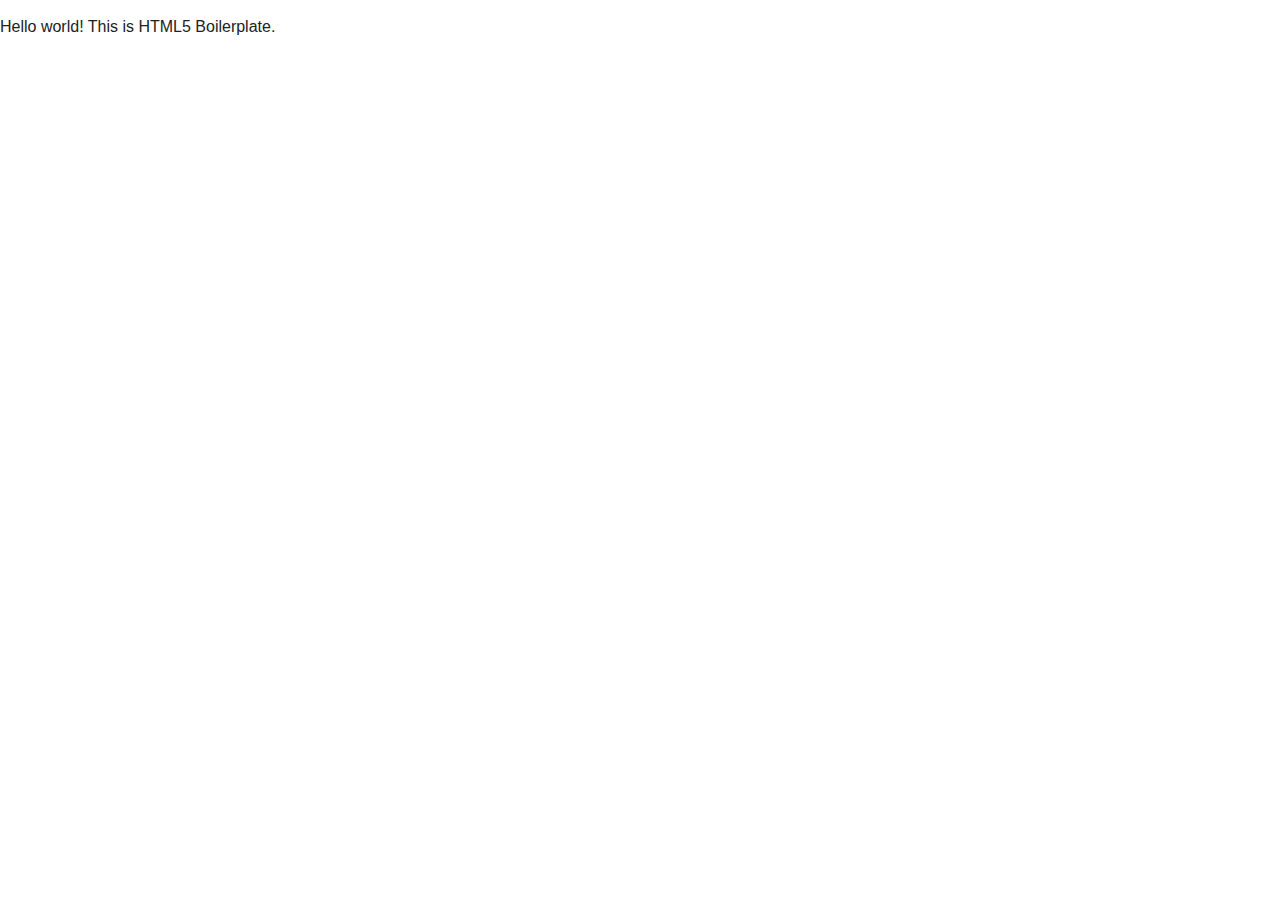
<file: html5-boilerplate/index.html>
<!DOCTYPE html>
<!--[if lt IE 7]>      <html class="no-js lt-ie9 lt-ie8 lt-ie7"> <![endif]-->
<!--[if IE 7]>         <html class="no-js lt-ie9 lt-ie8"> <![endif]-->
<!--[if IE 8]>         <html class="no-js lt-ie9"> <![endif]-->
<!--[if gt IE 8]><!--> <html class="no-js"> <!--<![endif]-->
    <head>
        <meta charset="utf-8">
        <meta http-equiv="X-UA-Compatible" content="IE=edge">
        <title></title>
        <meta name="description" content="">
        <meta name="viewport" content="width=device-width, initial-scale=1">

        <!-- Place favicon.ico and apple-touch-icon.png in the root directory -->

        <link rel="stylesheet" href="css/normalize.css">
        <link rel="stylesheet" href="css/main.css">
        <script src="js/vendor/modernizr-2.6.2.min.js"></script>
    </head>
    <body>
        <!--[if lt IE 7]>
            <p class="browsehappy">You are using an <strong>outdated</strong> browser. Please <a href="http://browsehappy.com/">upgrade your browser</a> to improve your experience.</p>
        <![endif]-->

        <!-- Add your site or application content here -->
        <p>Hello world! This is HTML5 Boilerplate.</p>

        <script src="//ajax.googleapis.com/ajax/libs/jquery/1.10.2/jquery.min.js"></script>
        <script>window.jQuery || document.write('<script src="js/vendor/jquery-1.10.2.min.js"><\/script>')</script>
        <script src="js/plugins.js"></script>
        <script src="js/main.js"></script>

        <!-- Google Analytics: change UA-XXXXX-X to be your site's ID. -->
        <script>
            (function(b,o,i,l,e,r){b.GoogleAnalyticsObject=l;b[l]||(b[l]=
            function(){(b[l].q=b[l].q||[]).push(arguments)});b[l].l=+new Date;
            e=o.createElement(i);r=o.getElementsByTagName(i)[0];
            e.src='//www.google-analytics.com/analytics.js';
            r.parentNode.insertBefore(e,r)}(window,document,'script','ga'));
            ga('create','UA-XXXXX-X');ga('send','pageview');
        </script>
    </body>
</html>
</file>
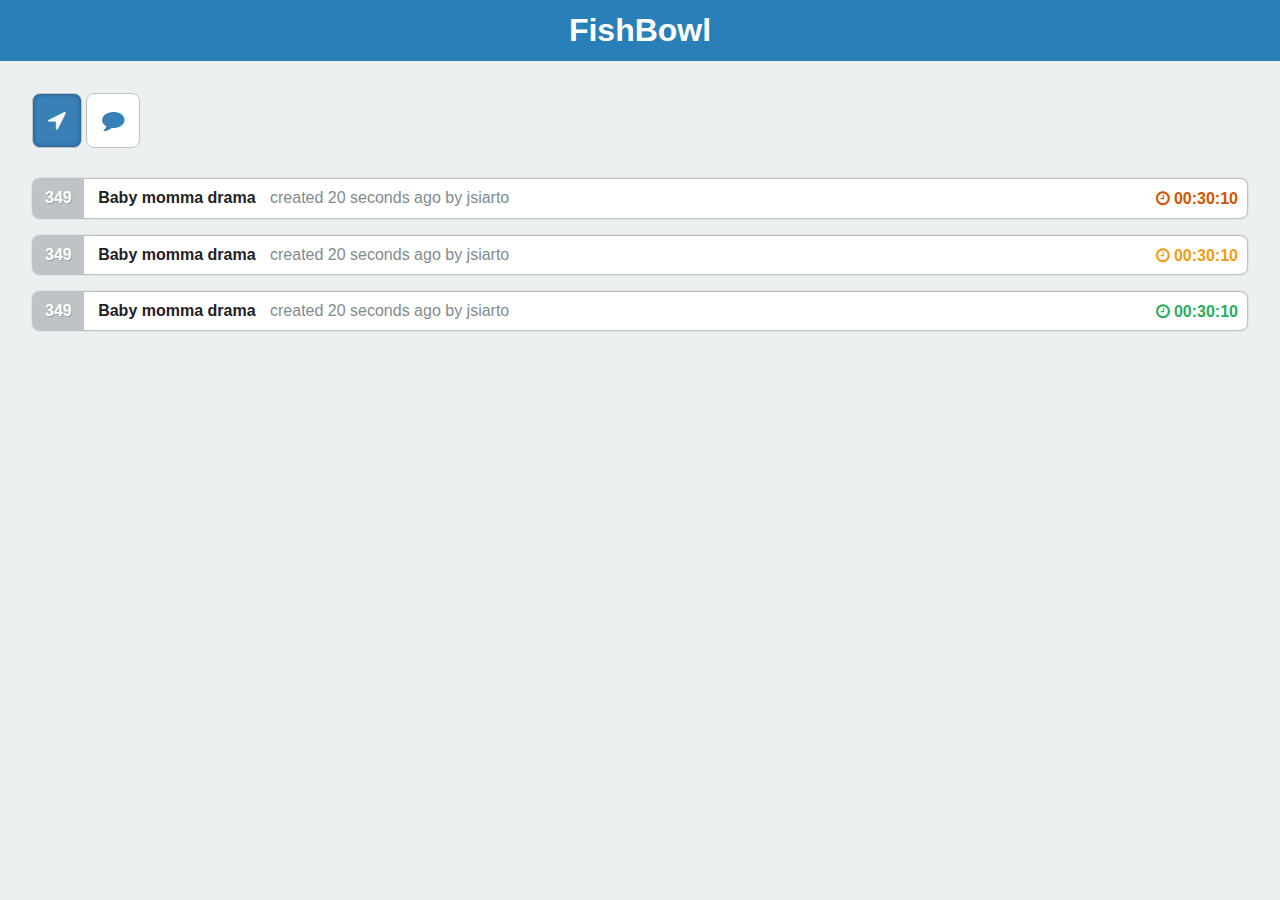
<file: week2/fishbowl/index.html>
<!DOCTYPE html>
<!--[if lt IE 7]>      <html class="no-js lt-ie9 lt-ie8 lt-ie7"> <![endif]-->
<!--[if IE 7]>         <html class="no-js lt-ie9 lt-ie8"> <![endif]-->
<!--[if IE 8]>         <html class="no-js lt-ie9"> <![endif]-->
<!--[if gt IE 8]><!--> <html class="no-js"> <!--<![endif]-->
    <head>
        <meta charset="utf-8">
        <meta http-equiv="X-UA-Compatible" content="IE=edge">
        <title></title>
        <meta name="description" content="">
        <meta name="viewport" content="width=device-width, initial-scale=1">

        <!-- Place favicon.ico and apple-touch-icon.png in the root directory -->

        <link rel="stylesheet" href="css/normalize.css">
        <link rel="stylesheet" href="css/main.css">
        <link href="https://maxcdn.bootstrapcdn.com/font-awesome/4.2.0/css/font-awesome.min.css" rel="stylesheet">
        <script src="js/vendor/modernizr-2.6.2.min.js"></script>
    </head>
    <body>
        <!-- Add your site or application content here -->
        <header>
          <h1>FishBowl</h1>
        </header>

        <section id="mainFeed"?
          <div id="feedControls">
            <a title="Toggle the proximity feed" class="toggleButton selected" id="prox" href="#"><i class="fa fa-location-arrow"></i></a>
            <a title="Toggle the public feed" class="toggleButton" id="pub" href="#"><i class="fa fa-comment"></i></a>
          </div>
          <form>
          </form>
          <div id="feed">
            <ul>
              <li>
				<p class="userCount">349</p>
				<h2>Baby momma drama</h2>
				<p class="chatMeta">created 20 seconds ago by <span class="username">jsiarto</span></p>
				<p class="countdown alert"><i class="fa fa-clock-o"></i> 00:30:10</p>
			  </li>
			  <li>
				<p class="userCount">349</p>
				<h2>Baby momma drama</h2>
				<p class="chatMeta">created 20 seconds ago by <span class="username">jsiarto</span></p>
				<p class="countdown warning"><i class="fa fa-clock-o"></i> 00:30:10</p>
			  </li>
			  <li>
				<p class="userCount">349</p>
				<h2>Baby momma drama</h2>
				<p class="chatMeta">created 20 seconds ago by <span class="username">jsiarto</span></p>
				<p class="countdown ready"><i class="fa fa-clock-o"></i> 00:30:10</p>
			  </li>
            </ul>
          </div>
        </section>


        <script src="https://ajax.googleapis.com/ajax/libs/jquery/1.10.2/jquery.min.js"></script>
        <script>window.jQuery || document.write('<script src="js/vendor/jquery-1.10.2.min.js"><\/script>')</script>
        <script src="js/plugins.js"></script>
        <script src="js/main.js"></script>
    </body>
</html>
</file>
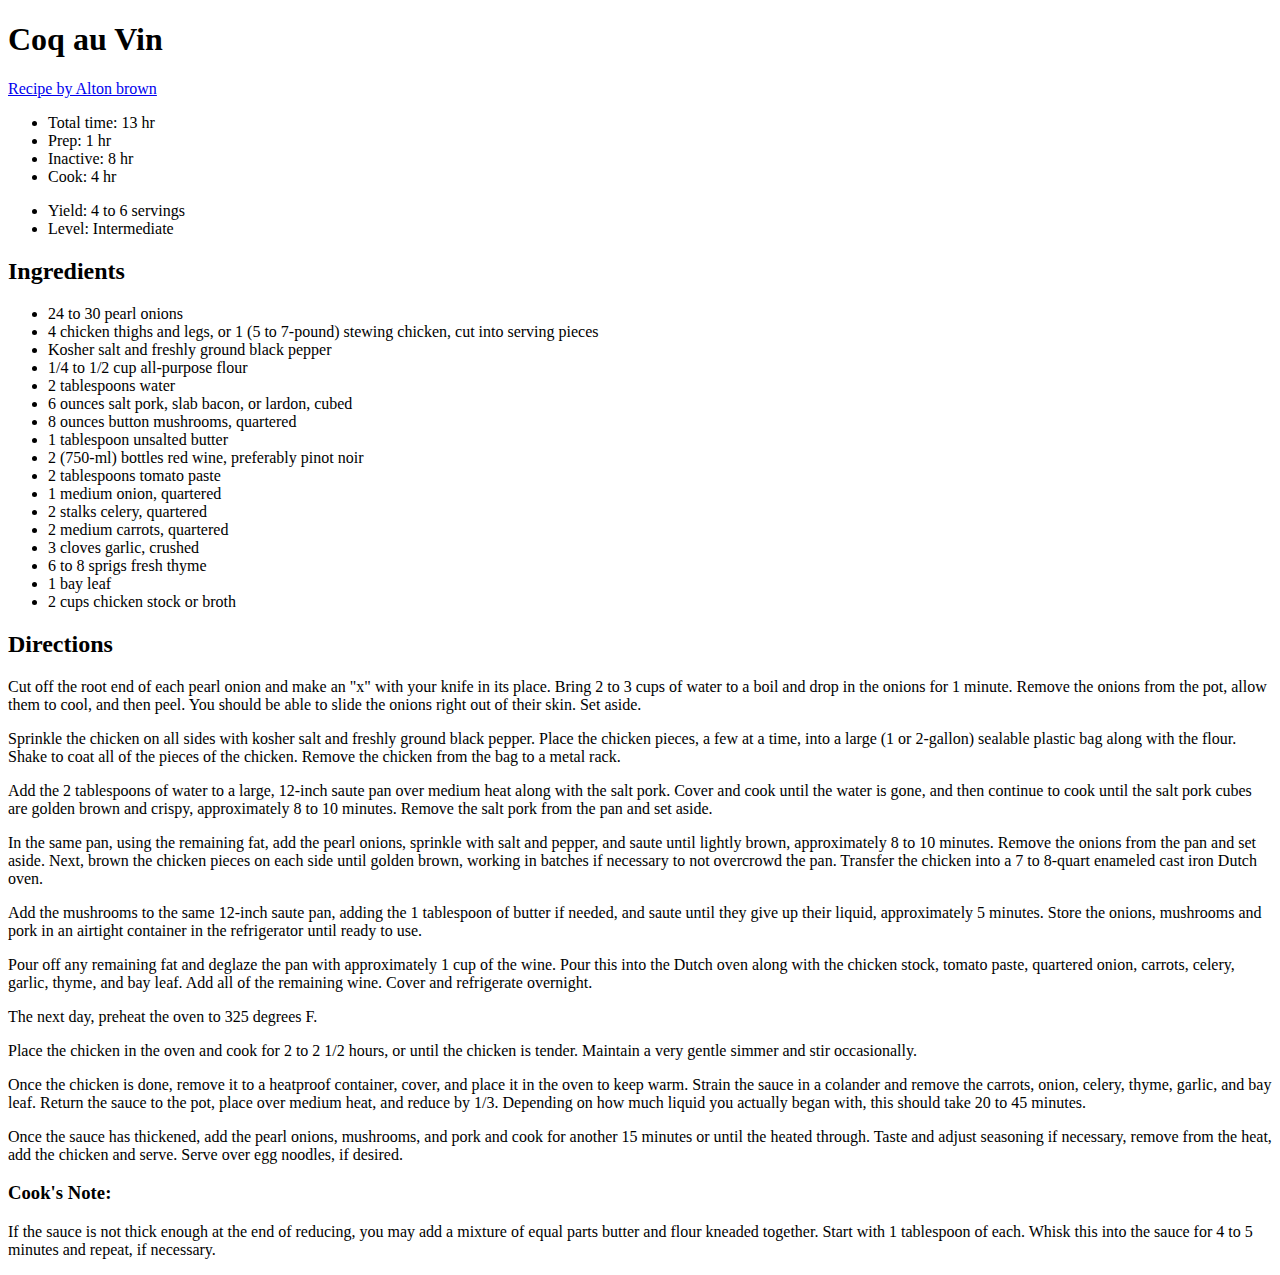
<file: week3/recipe/index.html>
<!DOCTYPE html>
    <head>
        <meta charset="utf-8">
        <title>Coq au Vin</title>
        <meta name="description" content="">
        <meta name="viewport" content="width=device-width, initial-scale=1">
    </head>
    <body>
        <section id="titleOverview">
			<h1>Coq au Vin</h1>
			<a href="http://www.foodnetwork.com/recipes/alton-brown/coq-au-vin-recipe.html">Recipe by Alton brown</a>
			<ul>
				<li>Total time: 13 hr</li>
				<li>Prep: 1 hr</li>
				<li>Inactive: 8 hr</li>
				<li>Cook: 4 hr</li>
			</ul>
			<ul>
				<li>Yield: 4 to 6 servings</li>
				<li>Level: Intermediate</li>
			</ul>
		</section>
		<section id="ingredients">
			<h2>Ingredients</h2>
				<ul>
					<li>24 to 30 pearl onions</li>
					<li>4 chicken thighs and legs, or 1 (5 to 7-pound) stewing chicken, cut into serving pieces</li>
					<li>Kosher salt and freshly ground black pepper</li>
					<li>1/4 to 1/2 cup all-purpose flour</li>
					<li>2 tablespoons water</li>
					<li>6 ounces salt pork, slab bacon, or lardon, cubed</li>
					<li>8 ounces button mushrooms, quartered</li>
					<li>1 tablespoon unsalted butter</li>
					<li>2 (750-ml) bottles red wine, preferably pinot noir</li>
					<li>2 tablespoons tomato paste</li>
					<li>1 medium onion, quartered</li>
					<li>2 stalks celery, quartered</li>
					<li>2 medium carrots, quartered</li>
					<li>3 cloves garlic, crushed</li>
					<li>6 to 8 sprigs fresh thyme</li>
					<li>1 bay leaf</li>
					<li>2 cups chicken stock or broth</li>
				</ul>
		</section>
		<section id="directions">
			<h2>Directions</h2>
			<p>Cut off the root end of each pearl onion and make an "x" with your knife in its place. Bring 2 to 3 cups of water to a boil and drop in the onions for 1 minute. Remove the onions from the pot, allow them to cool, and then peel. You should be able to slide the onions right out of their skin. Set aside.</p>
			<p>Sprinkle the chicken on all sides with kosher salt and freshly ground black pepper. Place the chicken pieces, a few at a time, into a large (1 or 2-gallon) sealable plastic bag along with the flour. Shake to coat all of the pieces of the chicken. Remove the chicken from the bag to a metal rack.</p>
			<p>Add the 2 tablespoons of water to a large, 12-inch saute pan over medium heat along with the salt pork. Cover and cook until the water is gone, and then continue to cook until the salt pork cubes are golden brown and crispy, approximately 8 to 10 minutes. Remove the salt pork from the pan and set aside.</p>
			<p>In the same pan, using the remaining fat, add the pearl onions, sprinkle with salt and pepper, and saute until lightly brown, approximately 8 to 10 minutes. Remove the onions from the pan and set aside. Next, brown the chicken pieces on each side until golden brown, working in batches if necessary to not overcrowd the pan. Transfer the chicken into a 7 to 8-quart enameled cast iron Dutch oven.</p>
			<p>Add the mushrooms to the same 12-inch saute pan, adding the 1 tablespoon of butter if needed, and saute until they give up their liquid, approximately 5 minutes. Store the onions, mushrooms and pork in an airtight container in the refrigerator until ready to use.</p>
			<p>Pour off any remaining fat and deglaze the pan with approximately 1 cup of the wine. Pour this into the Dutch oven along with the chicken stock, tomato paste, quartered onion, carrots, celery, garlic, thyme, and bay leaf. Add all of the remaining wine. Cover and refrigerate overnight.</p>
			<p>The next day, preheat the oven to 325 degrees F.</p>
			<p>Place the chicken in the oven and cook for 2 to 2 1/2 hours, or until the chicken is tender. Maintain a very gentle simmer and stir occasionally.</p>
			<p>Once the chicken is done, remove it to a heatproof container, cover, and place it in the oven to keep warm. Strain the sauce in a colander and remove the carrots, onion, celery, thyme, garlic, and bay leaf. Return the sauce to the pot, place over medium heat, and reduce by 1/3. Depending on how much liquid you actually began with, this should take 20 to 45 minutes.</p>
			<p>Once the sauce has thickened, add the pearl onions, mushrooms, and pork and cook for another 15 minutes or until the heated through. Taste and adjust seasoning if necessary, remove from the heat, add the chicken and serve. Serve over egg noodles, if desired.</p>
			<h3>Cook's Note:</h3>
			<p>If the sauce is not thick enough at the end of reducing, you may add a mixture of equal parts butter and flour kneaded together. Start with 1 tablespoon of each. Whisk this into the sauce for 4 to 5 minutes and repeat, if necessary.</p>
		</section>
    </body>
</html>
</file>
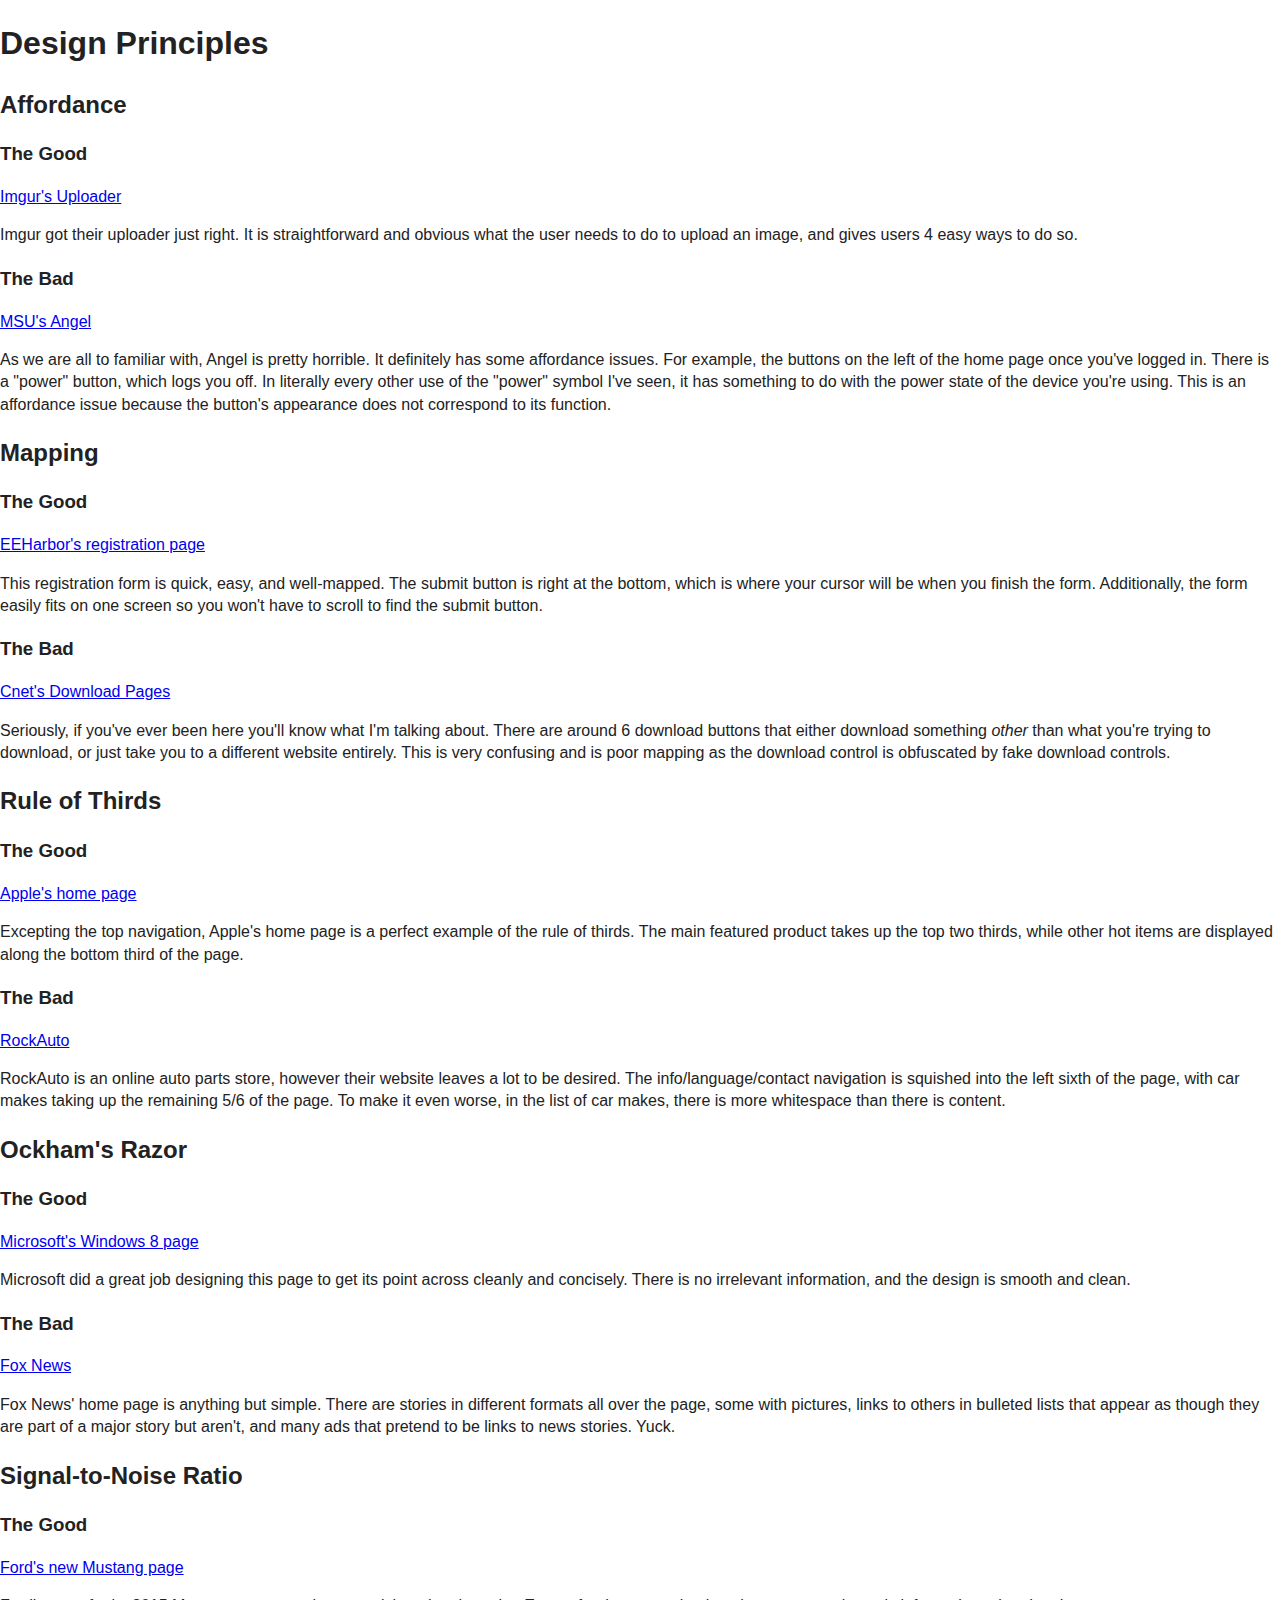
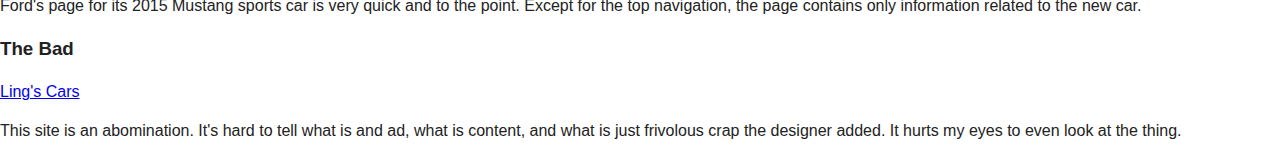
<file: week5/designElements/index.html>
<!DOCTYPE html>
<!--[if lt IE 7]>      <html class="no-js lt-ie9 lt-ie8 lt-ie7"> <![endif]-->
<!--[if IE 7]>         <html class="no-js lt-ie9 lt-ie8"> <![endif]-->
<!--[if IE 8]>         <html class="no-js lt-ie9"> <![endif]-->
<!--[if gt IE 8]><!--> <html class="no-js"> <!--<![endif]-->
    <head>
        <meta charset="utf-8">
        <meta http-equiv="X-UA-Compatible" content="IE=edge">
        <title>Week 5 Design Principles</title>
        <meta name="description" content="">
        <meta name="viewport" content="width=device-width, initial-scale=1">

        <!-- Place favicon.ico and apple-touch-icon.png in the root directory -->

        <link rel="stylesheet" href="css/normalize.css">
        <link rel="stylesheet" href="css/main.css">
        <script src="js/vendor/modernizr-2.6.2.min.js"></script>
    </head>
    <body>
    	<div class="header">
	   		<h1>Design Principles</h1>	
	   	</div>
		<div class="content">
			<div class="principle">
				<h2>Affordance</h2>
				<h3>The Good</h3
				<p><a href="http://www.imgur.com">Imgur's Uploader</a></p>
				<p>Imgur got their uploader just right. It is straightforward and obvious what the user needs to do to upload an image, and gives users 4 easy ways to do so.</p>
				<h3>The Bad</h3>
				<p><a href="http://angel.msu.edu">MSU's Angel</a></p>
				<p>As we are all to familiar with, Angel is pretty horrible. It definitely has some affordance issues. For example, the buttons on the left of the home page once you've logged in. There is a "power" button, which logs you off. In literally every other use of the "power" symbol I've seen, it has something to do with the power state of the device you're using. This is an affordance issue because the button's appearance does not correspond to its function.</p>
			</div>
			<div class="principle">
				<h2>Mapping</h2>
				<h3>The Good</h3>
				<p><a href="http://eeharbor.com/members/register">EEHarbor's registration page</a></p>
				<p>This registration form is quick, easy, and well-mapped. The submit button is right at the bottom, which is where your cursor will be when you finish the form. Additionally, the form easily fits on one screen so you won't have to scroll to find the submit button.</p>
				<h3>The Bad</h3>
				<p><a href="http://download.cnet.com/WinZip/3000-2250_4-10003164.html">Cnet's Download Pages</a></p>
				<p>Seriously, if you've ever been here you'll know what I'm talking about. There are around 6 download buttons that either download something <em>other</em> than what you're trying to download, or just take you to a different website entirely. This is very confusing and is poor mapping as the download control is obfuscated by fake download controls.</p>
			</div>
			<div class="principle">
				<h2>Rule of Thirds</h2>
				<h3>The Good</h3>
				<p><a href="http://www.apple.com/">Apple's home page</a></p>
				<p>Excepting the top navigation, Apple's home page is a perfect example of the rule of thirds. The main featured product takes up the top two thirds, while other hot items are displayed along the bottom third of the page.</p>
				<h3>The Bad</h3>
				<p><a href="http://www.rockauto.com/catalog/catalog.php">RockAuto</a></p>
				<p>RockAuto is an online auto parts store, however their website leaves a lot to be desired. The info/language/contact navigation is squished into the left sixth of the page, with car makes taking up the remaining 5/6 of the page. To make it even worse, in the list of car makes, there is more whitespace than there is content.</p>
			</div>
			<div class="principle">
				<h2>Ockham's Razor</h2>
				<h3>The Good</h3>
				<p><a href="http://windows.microsoft.com/en-us/windows-8/meet">Microsoft's Windows 8 page</a></p>
				<p>Microsoft did a great job designing this page to get its point across cleanly and concisely. There is no irrelevant information, and the design is smooth and clean.</p>
				<h3>The Bad</h3>
				<p><a href="http://www.foxnews.com">Fox News</a></p>
				<p>Fox News' home page is anything but simple. There are stories in different formats all over the page, some with pictures, links to others in bulleted lists that appear as though they are part of a major story but aren't, and many ads that pretend to be links to news stories. Yuck.</p>
			</div>
			<div class="principle">
				<h2>Signal-to-Noise Ratio</h2>
				<h3>The Good</h3>
				<p><a href="http://www.ford.com/cars/mustang/?gnav=header-cars">Ford's new Mustang page</a></p>
				<p>Ford's page for its 2015 Mustang sports car is very quick and to the point. Except for the top navigation, the page contains only information related to the new car.</p>
				<h3>The Bad</h3>
				<p><a href="http://www.lingscars.com/">Ling's Cars</a></p>
				<p>This site is an abomination. It's hard to tell what is and ad, what is content, and what is just frivolous crap the designer added. It hurts my eyes to even look at the thing. </p>
			</div>
		</div>

        <script src="//ajax.googleapis.com/ajax/libs/jquery/1.10.2/jquery.min.js"></script>
        <script>window.jQuery || document.write('<script src="js/vendor/jquery-1.10.2.min.js"><\/script>')</script>
        <script src="js/plugins.js"></script>
        <script src="js/main.js"></script>
    </body>
</html>
</file>
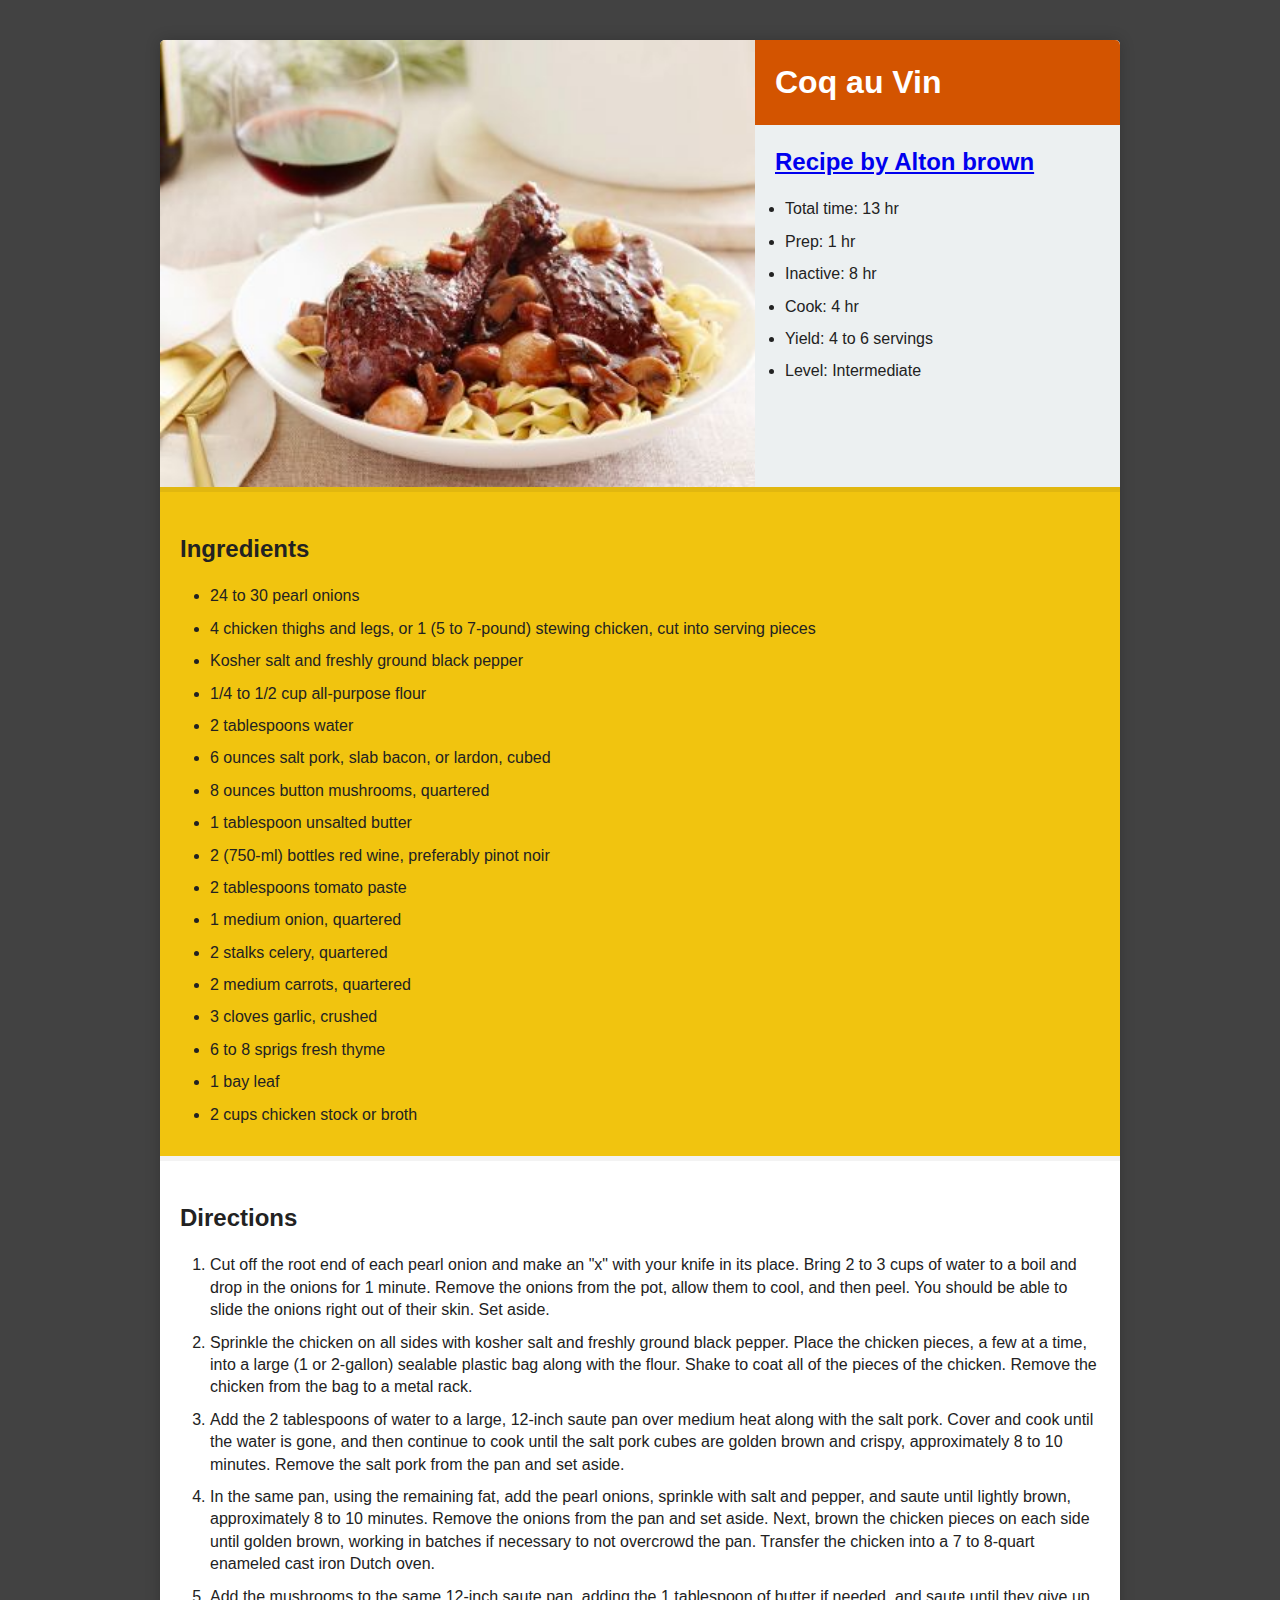
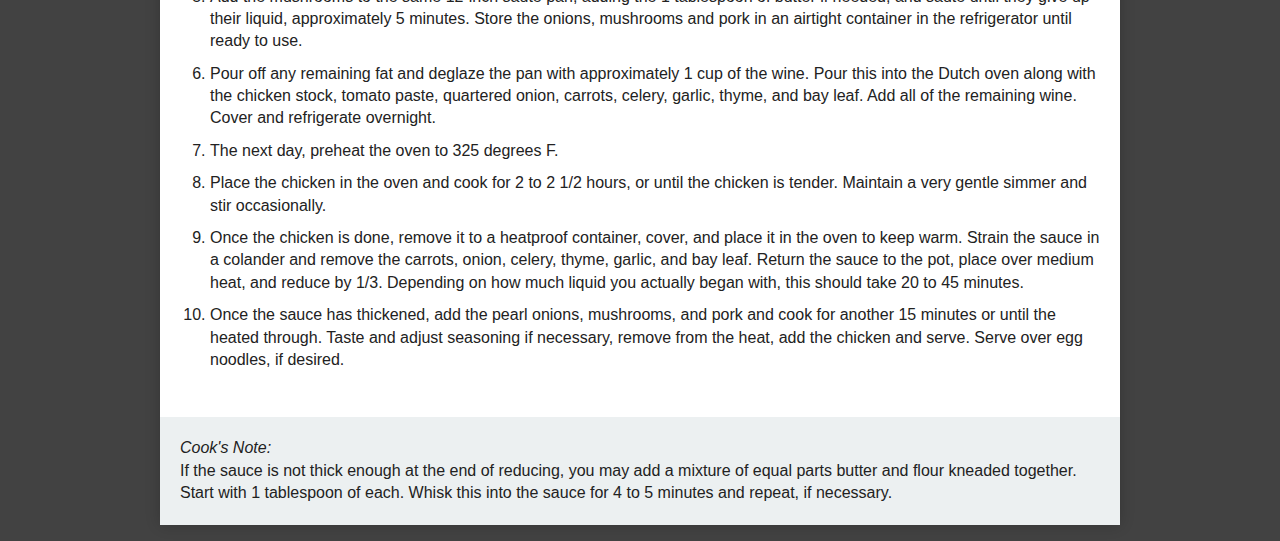
<file: week5/recipe/index.html>
<!DOCTYPE html>
    <head>
        <meta charset="utf-8">
        <title>Coq au Vin</title>
        <meta name="description" content="">
        <meta name="viewport" content="width=device-width, initial-scale=1">
		<link rel="stylesheet" href="css/normalize.css">
		<link rel="stylesheet" href="css/main.css">
		<script src="js/vendor/modernizr-2.6.2.min.js"></script>
    </head>
    <body>
	<div class="wrap">
	<article class="recipe" id="recipe-1">
		<img alt="coq au vin" src="img/cav.jpeg">
		<!--Food network: http://www.foodnetwork.com/recipes/alton-brown/coq-au-vin-recipe.html-->
        <section class="recipeMeta">
			<h1>Coq au Vin</h1>
			<h2><a href="http://www.foodnetwork.com/recipes/alton-brown/coq-au-vin-recipe.html">Recipe by Alton brown</a></h2>
			<p>
			<ul>
				<li>Total time: 13 hr</li>
				<li>Prep: 1 hr</li>
				<li>Inactive: 8 hr</li>
				<li>Cook: 4 hr</li>
			</ul>
			<ul>
				<li>Yield: 4 to 6 servings</li>
				<li>Level: Intermediate</li>
			</ul>
			</p>
		</section>
		<section class="ingredients">
			<h2>Ingredients</h2>
				<ul>
					<li>24 to 30 pearl onions</li>
					<li>4 chicken thighs and legs, or 1 (5 to 7-pound) stewing chicken, cut into serving pieces</li>
					<li>Kosher salt and freshly ground black pepper</li>
					<li>1/4 to 1/2 cup all-purpose flour</li>
					<li>2 tablespoons water</li>
					<li>6 ounces salt pork, slab bacon, or lardon, cubed</li>
					<li>8 ounces button mushrooms, quartered</li>
					<li>1 tablespoon unsalted butter</li>
					<li>2 (750-ml) bottles red wine, preferably pinot noir</li>
					<li>2 tablespoons tomato paste</li>
					<li>1 medium onion, quartered</li>
					<li>2 stalks celery, quartered</li>
					<li>2 medium carrots, quartered</li>
					<li>3 cloves garlic, crushed</li>
					<li>6 to 8 sprigs fresh thyme</li>
					<li>1 bay leaf</li>
					<li>2 cups chicken stock or broth</li>
				</ul>
		</section>
		<section class="directions">
			<h2>Directions</h2>
			<ol>
			<li>Cut off the root end of each pearl onion and make an "x" with your knife in its place. Bring 2 to 3 cups of water to a boil and drop in the onions for 1 minute. Remove the onions from the pot, allow them to cool, and then peel. You should be able to slide the onions right out of their skin. Set aside.</li>
			<li>Sprinkle the chicken on all sides with kosher salt and freshly ground black pepper. Place the chicken pieces, a few at a time, into a large (1 or 2-gallon) sealable plastic bag along with the flour. Shake to coat all of the pieces of the chicken. Remove the chicken from the bag to a metal rack.</li>
			<li>Add the 2 tablespoons of water to a large, 12-inch saute pan over medium heat along with the salt pork. Cover and cook until the water is gone, and then continue to cook until the salt pork cubes are golden brown and crispy, approximately 8 to 10 minutes. Remove the salt pork from the pan and set aside.</li>
			<li>In the same pan, using the remaining fat, add the pearl onions, sprinkle with salt and pepper, and saute until lightly brown, approximately 8 to 10 minutes. Remove the onions from the pan and set aside. Next, brown the chicken pieces on each side until golden brown, working in batches if necessary to not overcrowd the pan. Transfer the chicken into a 7 to 8-quart enameled cast iron Dutch oven.</li>
			<li>Add the mushrooms to the same 12-inch saute pan, adding the 1 tablespoon of butter if needed, and saute until they give up their liquid, approximately 5 minutes. Store the onions, mushrooms and pork in an airtight container in the refrigerator until ready to use.</li>
			<li>Pour off any remaining fat and deglaze the pan with approximately 1 cup of the wine. Pour this into the Dutch oven along with the chicken stock, tomato paste, quartered onion, carrots, celery, garlic, thyme, and bay leaf. Add all of the remaining wine. Cover and refrigerate overnight.</li>
			<li>The next day, preheat the oven to 325 degrees F.</li>
			<li>Place the chicken in the oven and cook for 2 to 2 1/2 hours, or until the chicken is tender. Maintain a very gentle simmer and stir occasionally.</li>
			<li>Once the chicken is done, remove it to a heatproof container, cover, and place it in the oven to keep warm. Strain the sauce in a colander and remove the carrots, onion, celery, thyme, garlic, and bay leaf. Return the sauce to the pot, place over medium heat, and reduce by 1/3. Depending on how much liquid you actually began with, this should take 20 to 45 minutes.</li>
			<li>Once the sauce has thickened, add the pearl onions, mushrooms, and pork and cook for another 15 minutes or until the heated through. Taste and adjust seasoning if necessary, remove from the heat, add the chicken and serve. Serve over egg noodles, if desired.</li>
			</ol>
		</section>
		<p class="note">
			<em>Cook's Note:</em>
			<br/>
			If the sauce is not thick enough at the end of reducing, you may add a mixture of equal parts butter and flour kneaded together. Start with 1 tablespoon of each. Whisk this into the sauce for 4 to 5 minutes and repeat, if necessary.
		</p>
    </article> <!--end Coq au Vin-->
	</div>
	</body>
</html>
</file>
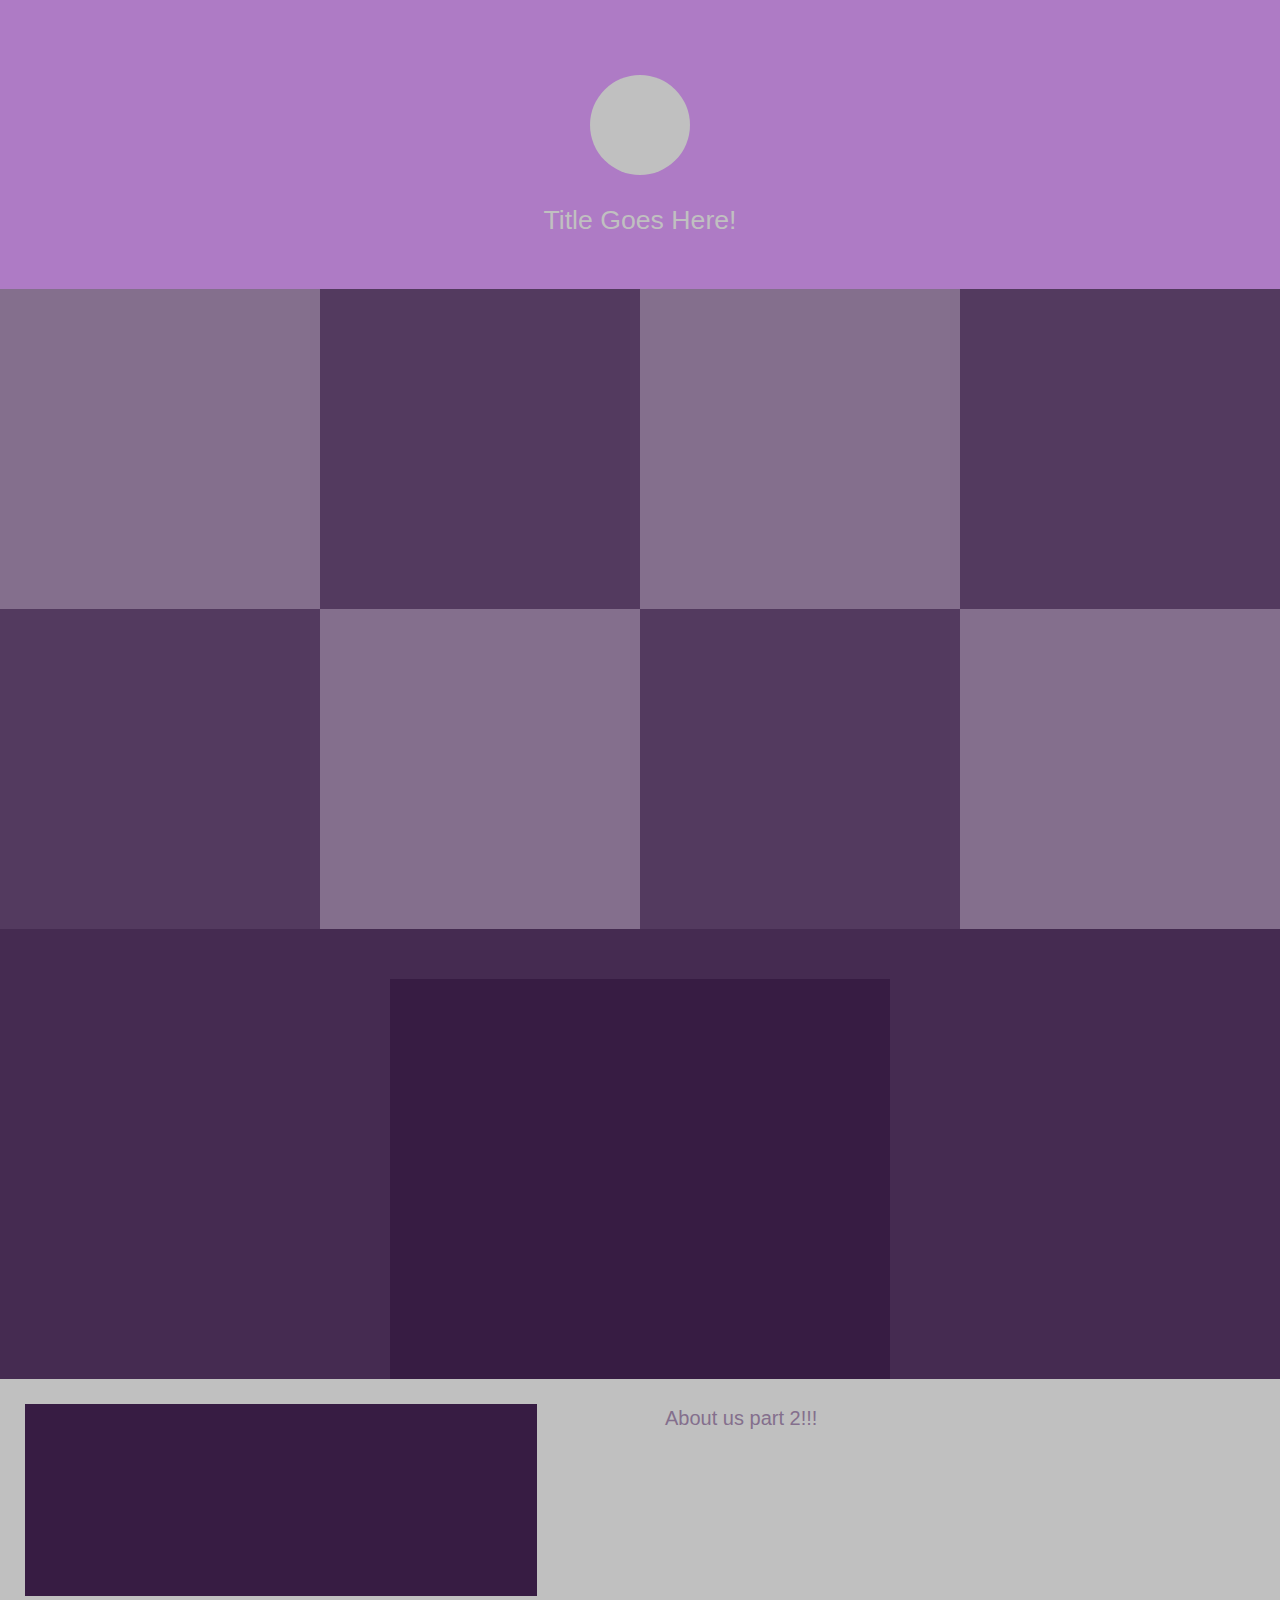
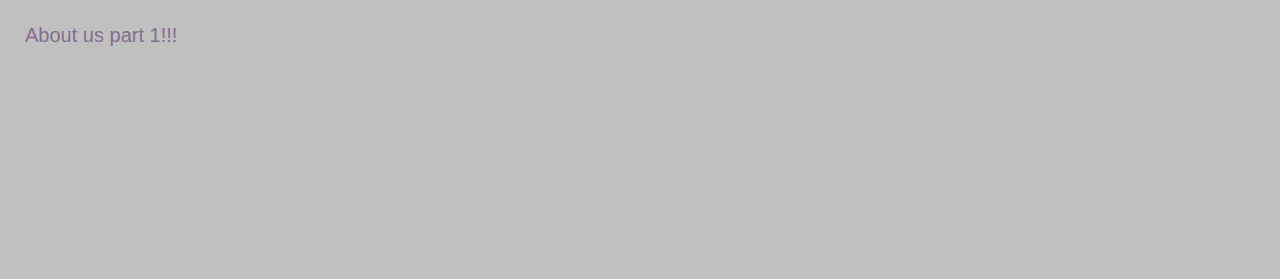
<file: week7/designSystem/index.html>
<!DOCTYPE html>
<!--[if lt IE 7]>      <html class="no-js lt-ie9 lt-ie8 lt-ie7"> <![endif]-->
<!--[if IE 7]>         <html class="no-js lt-ie9 lt-ie8"> <![endif]-->
<!--[if IE 8]>         <html class="no-js lt-ie9"> <![endif]-->
<!--[if gt IE 8]><!--> <html class="no-js"> <!--<![endif]-->
    <head>
        <meta charset="utf-8">
        <meta http-equiv="X-UA-Compatible" content="IE=edge">
        <title></title>
        <meta name="description" content="">
        <meta name="viewport" content="width=device-width, initial-scale=1">

        <!-- Place favicon.ico and apple-touch-icon.png in the root directory -->

        <link rel="stylesheet" href="css/normalize.css">
        <link rel="stylesheet" href="css/main.css">
        <script src="js/vendor/modernizr-2.6.2.min.js"></script>
    </head>
    <body>
        <div class="header">
          <div id="logo">
          </div>
          <div class="headTitle">
            <p>Title Goes Here!</p>
          </div>
        </div>
        <div class="grid">
          <div class="gridWrapper">
            <div class="cell-a">
            </div>
            <div class="cell-b">
            </div>
            <div class="cell-a">
            </div>
            <div class="cell-b">
            </div>
          </div>
          <div class="gridWrapper">
            <div class="cell-b">
            </div>
            <div class="cell-a">
            </div>
            <div class="cell-b">
            </div>
            <div class="cell-a">
            </div>
          </div>
        </div>
        <div class="hero">
          <div class="heroContent">
          </div>
        </div>
        <div class="aboutUsContainer">
          <div class="aboutUs-left">
            <div class="aboutUsImage">
            </div>
            <div class="aboutUsContent">
              <p>About us part 1!!!</p>
            </div>
          </div>
          <div class="aboutUs-right">
            <div class="aboutUsContent">
              <p>About us part 2!!!</p>
            </div>
          </div>
        </div>

        <script src="//ajax.googleapis.com/ajax/libs/jquery/1.10.2/jquery.min.js"></script>
        <script>window.jQuery || document.write('<script src="js/vendor/jquery-1.10.2.min.js"><\/script>')</script>
        <script src="js/plugins.js"></script>
        <script src="js/main.js"></script>

        <!-- Google Analytics: change UA-XXXXX-X to be your site's ID. -->
        <script>
            (function(b,o,i,l,e,r){b.GoogleAnalyticsObject=l;b[l]||(b[l]=
            function(){(b[l].q=b[l].q||[]).push(arguments)});b[l].l=+new Date;
            e=o.createElement(i);r=o.getElementsByTagName(i)[0];
            e.src='//www.google-analytics.com/analytics.js';
            r.parentNode.insertBefore(e,r)}(window,document,'script','ga'));
            ga('create','UA-XXXXX-X');ga('send','pageview');
        </script>
    </body>
</html>
</file>
<file: html5-boilerplate/css/main.css>
/*! HTML5 Boilerplate v4.3.0 | MIT License | http://h5bp.com/ */

/*
 * What follows is the result of much research on cross-browser styling.
 * Credit left inline and big thanks to Nicolas Gallagher, Jonathan Neal,
 * Kroc Camen, and the H5BP dev community and team.
 */

/* ==========================================================================
   Base styles: opinionated defaults
   ========================================================================== */

html,
button,
input,
select,
textarea {
    color: #222;
}

html {
    font-size: 1em;
    line-height: 1.4;
}

/*
 * Remove text-shadow in selection highlight: h5bp.com/i
 * These selection rule sets have to be separate.
 * Customize the background color to match your design.
 */

::-moz-selection {
    background: #b3d4fc;
    text-shadow: none;
}

::selection {
    background: #b3d4fc;
    text-shadow: none;
}

/*
 * A better looking default horizontal rule
 */

hr {
    display: block;
    height: 1px;
    border: 0;
    border-top: 1px solid #ccc;
    margin: 1em 0;
    padding: 0;
}

/*
 * Remove the gap between images, videos, audio and canvas and the bottom of
 * their containers: h5bp.com/i/440
 */

audio,
canvas,
img,
video {
    vertical-align: middle;
}

/*
 * Remove default fieldset styles.
 */

fieldset {
    border: 0;
    margin: 0;
    padding: 0;
}

/*
 * Allow only vertical resizing of textareas.
 */

textarea {
    resize: vertical;
}

/* ==========================================================================
   Browse Happy prompt
   ========================================================================== */

.browsehappy {
    margin: 0.2em 0;
    background: #ccc;
    color: #000;
    padding: 0.2em 0;
}

/* ==========================================================================
   Author's custom styles
   ========================================================================== */

















/* ==========================================================================
   Helper classes
   ========================================================================== */

/*
 * Image replacement
 */

.ir {
    background-color: transparent;
    border: 0;
    overflow: hidden;
    /* IE 6/7 fallback */
    *text-indent: -9999px;
}

.ir:before {
    content: "";
    display: block;
    width: 0;
    height: 150%;
}

/*
 * Hide from both screenreaders and browsers: h5bp.com/u
 */

.hidden {
    display: none !important;
    visibility: hidden;
}

/*
 * Hide only visually, but have it available for screenreaders: h5bp.com/v
 */

.visuallyhidden {
    border: 0;
    clip: rect(0 0 0 0);
    height: 1px;
    margin: -1px;
    overflow: hidden;
    padding: 0;
    position: absolute;
    width: 1px;
}

/*
 * Extends the .visuallyhidden class to allow the element to be focusable
 * when navigated to via the keyboard: h5bp.com/p
 */

.visuallyhidden.focusable:active,
.visuallyhidden.focusable:focus {
    clip: auto;
    height: auto;
    margin: 0;
    overflow: visible;
    position: static;
    width: auto;
}

/*
 * Hide visually and from screenreaders, but maintain layout
 */

.invisible {
    visibility: hidden;
}

/*
 * Clearfix: contain floats
 *
 * For modern browsers
 * 1. The space content is one way to avoid an Opera bug when the
 *    `contenteditable` attribute is included anywhere else in the document.
 *    Otherwise it causes space to appear at the top and bottom of elements
 *    that receive the `clearfix` class.
 * 2. The use of `table` rather than `block` is only necessary if using
 *    `:before` to contain the top-margins of child elements.
 */

.clearfix:before,
.clearfix:after {
    content: " "; /* 1 */
    display: table; /* 2 */
}

.clearfix:after {
    clear: both;
}

/*
 * For IE 6/7 only
 * Include this rule to trigger hasLayout and contain floats.
 */

.clearfix {
    *zoom: 1;
}

/* ==========================================================================
   EXAMPLE Media Queries for Responsive Design.
   These examples override the primary ('mobile first') styles.
   Modify as content requires.
   ========================================================================== */

@media only screen and (min-width: 35em) {
    /* Style adjustments for viewports that meet the condition */
}

@media print,
       (-o-min-device-pixel-ratio: 5/4),
       (-webkit-min-device-pixel-ratio: 1.25),
       (min-resolution: 120dpi) {
    /* Style adjustments for high resolution devices */
}

/* ==========================================================================
   Print styles.
   Inlined to avoid required HTTP connection: h5bp.com/r
   ========================================================================== */

@media print {
    * {
        background: transparent !important;
        color: #000 !important; /* Black prints faster: h5bp.com/s */
        box-shadow: none !important;
        text-shadow: none !important;
    }

    a,
    a:visited {
        text-decoration: underline;
    }

    a[href]:after {
        content: " (" attr(href) ")";
    }

    abbr[title]:after {
        content: " (" attr(title) ")";
    }

    /*
     * Don't show links for images, or javascript/internal links
     */

    .ir a:after,
    a[href^="javascript:"]:after,
    a[href^="#"]:after {
        content: "";
    }

    pre,
    blockquote {
        border: 1px solid #999;
        page-break-inside: avoid;
    }

    thead {
        display: table-header-group; /* h5bp.com/t */
    }

    tr,
    img {
        page-break-inside: avoid;
    }

    img {
        max-width: 100% !important;
    }

    @page {
        margin: 0.5cm;
    }

    p,
    h2,
    h3 {
        orphans: 3;
        widows: 3;
    }

    h2,
    h3 {
        page-break-after: avoid;
    }
}
</file>
<file: week2/fishbowl/css/main.css>
/*! HTML5 Boilerplate v4.3.0 | MIT License | http://h5bp.com/ */

/*
 * What follows is the result of much research on cross-browser styling.
 * Credit left inline and big thanks to Nicolas Gallagher, Jonathan Neal,
 * Kroc Camen, and the H5BP dev community and team.
 */

/* ==========================================================================
   Base styles: opinionated defaults
   ========================================================================== */

html,
button,
input,
select,
textarea {
    color: #222;
}

html {
    font-size: 1em;
    line-height: 1.4;
}

/*
 * Remove text-shadow in selection highlight: h5bp.com/i
 * These selection rule sets have to be separate.
 * Customize the background color to match your design.
 */

::-moz-selection {
    background: #b3d4fc;
    text-shadow: none;
}

::selection {
    background: #b3d4fc;
    text-shadow: none;
}

/*
 * A better looking default horizontal rule
 */

hr {
    display: block;
    height: 1px;
    border: 0;
    border-top: 1px solid #ccc;
    margin: 1em 0;
    padding: 0;
}

/*
 * Remove the gap between images, videos, audio and canvas and the bottom of
 * their containers: h5bp.com/i/440
 */

audio,
canvas,
img,
video {
    vertical-align: middle;
}

/*
 * Remove default fieldset styles.
 */

fieldset {
    border: 0;
    margin: 0;
    padding: 0;
}

/*
 * Allow only vertical resizing of textareas.
 */

textarea {
    resize: vertical;
}

/* ==========================================================================
   Browse Happy prompt
   ========================================================================== */

.browsehappy {
    margin: 0.2em 0;
    background: #ccc;
    color: #000;
    padding: 0.2em 0;
}

/* ==========================================================================
   Author's custom styles
   ========================================================================== */

body {
  background-color: #ecf0f1;
}

h1, p, ul {
  margin: 0;
  padding: 0;
}

ul {
  list-style-type: none;
}

header {
  background-color: #2980b9;
  color: #fff;
  padding: .5em 0;
  text-align: center;
}

#mainFeed {
  padding: 2em;
}

.toggleButton {
  display: inline-block;
  padding: 11px 15px;	
  color: #3980b9;
  font-size: 1.4em;
  background: #fff;
  border: 1px solid #bdc3c7;
  border-radius: 8px;
}

.toggleButton:hover {
	background-color: #3980b9; 
	color: #fff;
}

.toggleButton.selected {
	background: #3980b9;
	color: #fff;
	box-shadow: inset 0 0 4px rgba(0,0,0,0.4);
}

#feed {
	margin-top: 30px;
}

#feed li {
  border: 1px solid #bdc3c7;
  border-radius: 8px;
  margin-bottom:1em;
  background: #fff;
  box-shadow: 0 0 2px rgba(0,0,0,0.2);
}

#feed li > * {
	display: inline-block;
	margin: 0;
	font-size: 1em;
}

#feed li .userCount {
	background-color: #bdc3c7;
	padding: 8px 12px;
	font-weight: bold;
	color: #FFF;
	text-shadow: 1px 1px 1px rgba(0,0,0,0.2);
	border-top-left-radius: 6px;
	border-bottom-left-radius: 6px;
}

#feed li h2 {
	margin-left: 10px;
}

#feed li .chatMeta {
	color: #7f8c8d;
	margin-left: 10px;
}

#feed li .countdown {
	float: right;
	padding: 9px;
	font-weight: bold;
}

.ready{
	color: #27ae60;
}

.warning {
	color: #f39c12;
}

.alert {
	color: #d35400;
}












/* ==========================================================================
   Helper classes
   ========================================================================== */

/*
 * Image replacement
 */

.ir {
    background-color: transparent;
    border: 0;
    overflow: hidden;
    /* IE 6/7 fallback */
    *text-indent: -9999px;
}

.ir:before {
    content: "";
    display: block;
    width: 0;
    height: 150%;
}

/*
 * Hide from both screenreaders and browsers: h5bp.com/u
 */

.hidden {
    display: none !important;
    visibility: hidden;
}

/*
 * Hide only visually, but have it available for screenreaders: h5bp.com/v
 */

.visuallyhidden {
    border: 0;
    clip: rect(0 0 0 0);
    height: 1px;
    margin: -1px;
    overflow: hidden;
    padding: 0;
    position: absolute;
    width: 1px;
}

/*
 * Extends the .visuallyhidden class to allow the element to be focusable
 * when navigated to via the keyboard: h5bp.com/p
 */

.visuallyhidden.focusable:active,
.visuallyhidden.focusable:focus {
    clip: auto;
    height: auto;
    margin: 0;
    overflow: visible;
    position: static;
    width: auto;
}

/*
 * Hide visually and from screenreaders, but maintain layout
 */

.invisible {
    visibility: hidden;
}

/*
 * Clearfix: contain floats
 *
 * For modern browsers
 * 1. The space content is one way to avoid an Opera bug when the
 *    `contenteditable` attribute is included anywhere else in the document.
 *    Otherwise it causes space to appear at the top and bottom of elements
 *    that receive the `clearfix` class.
 * 2. The use of `table` rather than `block` is only necessary if using
 *    `:before` to contain the top-margins of child elements.
 */

.clearfix:before,
.clearfix:after {
    content: " "; /* 1 */
    display: table; /* 2 */
}

.clearfix:after {
    clear: both;
}

/*
 * For IE 6/7 only
 * Include this rule to trigger hasLayout and contain floats.
 */

.clearfix {
    *zoom: 1;
}

/* ==========================================================================
   EXAMPLE Media Queries for Responsive Design.
   These examples override the primary ('mobile first') styles.
   Modify as content requires.
   ========================================================================== */

@media only screen and (min-width: 35em) {
    /* Style adjustments for viewports that meet the condition */
}

@media print,
       (-o-min-device-pixel-ratio: 5/4),
       (-webkit-min-device-pixel-ratio: 1.25),
       (min-resolution: 120dpi) {
    /* Style adjustments for high resolution devices */
}

/* ==========================================================================
   Print styles.
   Inlined to avoid required HTTP connection: h5bp.com/r
   ========================================================================== */

@media print {
    * {
        background: transparent !important;
        color: #000 !important; /* Black prints faster: h5bp.com/s */
        box-shadow: none !important;
        text-shadow: none !important;
    }

    a,
    a:visited {
        text-decoration: underline;
    }

    a[href]:after {
        content: " (" attr(href) ")";
    }

    abbr[title]:after {
        content: " (" attr(title) ")";
    }

    /*
     * Don't show links for images, or javascript/internal links
     */

    .ir a:after,
    a[href^="javascript:"]:after,
    a[href^="#"]:after {
        content: "";
    }

    pre,
    blockquote {
        border: 1px solid #999;
        page-break-inside: avoid;
    }

    thead {
        display: table-header-group; /* h5bp.com/t */
    }

    tr,
    img {
        page-break-inside: avoid;
    }

    img {
        max-width: 100% !important;
    }

    @page {
        margin: 0.5cm;
    }

    p,
    h2,
    h3 {
        orphans: 3;
        widows: 3;
    }

    h2,
    h3 {
        page-break-after: avoid;
    }
}
</file>
<file: week5/designElements/css/main.css>
/*! HTML5 Boilerplate v4.3.0 | MIT License | http://h5bp.com/ */

/*
 * What follows is the result of much research on cross-browser styling.
 * Credit left inline and big thanks to Nicolas Gallagher, Jonathan Neal,
 * Kroc Camen, and the H5BP dev community and team.
 */

/* ==========================================================================
   Base styles: opinionated defaults
   ========================================================================== */

html,
button,
input,
select,
textarea {
    color: #222;
}

html {
    font-size: 1em;
    line-height: 1.4;
}

/*
 * Remove text-shadow in selection highlight: h5bp.com/i
 * These selection rule sets have to be separate.
 * Customize the background color to match your design.
 */

::-moz-selection {
    background: #b3d4fc;
    text-shadow: none;
}

::selection {
    background: #b3d4fc;
    text-shadow: none;
}

/*
 * A better looking default horizontal rule
 */

hr {
    display: block;
    height: 1px;
    border: 0;
    border-top: 1px solid #ccc;
    margin: 1em 0;
    padding: 0;
}

/*
 * Remove the gap between images, videos, audio and canvas and the bottom of
 * their containers: h5bp.com/i/440
 */

audio,
canvas,
img,
video {
    vertical-align: middle;
}

/*
 * Remove default fieldset styles.
 */

fieldset {
    border: 0;
    margin: 0;
    padding: 0;
}

/*
 * Allow only vertical resizing of textareas.
 */

textarea {
    resize: vertical;
}

/* ==========================================================================
   Browse Happy prompt
   ========================================================================== */

.browsehappy {
    margin: 0.2em 0;
    background: #ccc;
    color: #000;
    padding: 0.2em 0;
}

/* ==========================================================================
   Author's custom styles
   ========================================================================== */













/* ==========================================================================
   Helper classes
   ========================================================================== */

/*
 * Image replacement
 */

.ir {
    background-color: transparent;
    border: 0;
    overflow: hidden;
    /* IE 6/7 fallback */
    *text-indent: -9999px;
}

.ir:before {
    content: "";
    display: block;
    width: 0;
    height: 150%;
}

/*
 * Hide from both screenreaders and browsers: h5bp.com/u
 */

.hidden {
    display: none !important;
    visibility: hidden;
}

/*
 * Hide only visually, but have it available for screenreaders: h5bp.com/v
 */

.visuallyhidden {
    border: 0;
    clip: rect(0 0 0 0);
    height: 1px;
    margin: -1px;
    overflow: hidden;
    padding: 0;
    position: absolute;
    width: 1px;
}

/*
 * Extends the .visuallyhidden class to allow the element to be focusable
 * when navigated to via the keyboard: h5bp.com/p
 */

.visuallyhidden.focusable:active,
.visuallyhidden.focusable:focus {
    clip: auto;
    height: auto;
    margin: 0;
    overflow: visible;
    position: static;
    width: auto;
}

/*
 * Hide visually and from screenreaders, but maintain layout
 */

.invisible {
    visibility: hidden;
}

/*
 * Clearfix: contain floats
 *
 * For modern browsers
 * 1. The space content is one way to avoid an Opera bug when the
 *    `contenteditable` attribute is included anywhere else in the document.
 *    Otherwise it causes space to appear at the top and bottom of elements
 *    that receive the `clearfix` class.
 * 2. The use of `table` rather than `block` is only necessary if using
 *    `:before` to contain the top-margins of child elements.
 */

.clearfix:before,
.clearfix:after {
    content: " "; /* 1 */
    display: table; /* 2 */
}

.clearfix:after {
    clear: both;
}

/*
 * For IE 6/7 only
 * Include this rule to trigger hasLayout and contain floats.
 */

.clearfix {
    *zoom: 1;
}

/* ==========================================================================
   EXAMPLE Media Queries for Responsive Design.
   These examples override the primary ('mobile first') styles.
   Modify as content requires.
   ========================================================================== */

@media only screen and (min-width: 35em) {
    /* Style adjustments for viewports that meet the condition */
}

@media print,
       (-o-min-device-pixel-ratio: 5/4),
       (-webkit-min-device-pixel-ratio: 1.25),
       (min-resolution: 120dpi) {
    /* Style adjustments for high resolution devices */
}

/* ==========================================================================
   Print styles.
   Inlined to avoid required HTTP connection: h5bp.com/r
   ========================================================================== */

@media print {
    * {
        background: transparent !important;
        color: #000 !important; /* Black prints faster: h5bp.com/s */
        box-shadow: none !important;
        text-shadow: none !important;
    }

    a,
    a:visited {
        text-decoration: underline;
    }

    a[href]:after {
        content: " (" attr(href) ")";
    }

    abbr[title]:after {
        content: " (" attr(title) ")";
    }

    /*
     * Don't show links for images, or javascript/internal links
     */

    .ir a:after,
    a[href^="javascript:"]:after,
    a[href^="#"]:after {
        content: "";
    }

    pre,
    blockquote {
        border: 1px solid #999;
        page-break-inside: avoid;
    }

    thead {
        display: table-header-group; /* h5bp.com/t */
    }

    tr,
    img {
        page-break-inside: avoid;
    }

    img {
        max-width: 100% !important;
    }

    @page {
        margin: 0.5cm;
    }

    p,
    h2,
    h3 {
        orphans: 3;
        widows: 3;
    }

    h2,
    h3 {
        page-break-after: avoid;
    }
}
</file>
<file: week5/recipe/css/main.css>
/*! HTML5 Boilerplate v4.3.0 | MIT License | http://h5bp.com/ */

/*
 * What follows is the result of much research on cross-browser styling.
 * Credit left inline and big thanks to Nicolas Gallagher, Jonathan Neal,
 * Kroc Camen, and the H5BP dev community and team.
 */

/* ==========================================================================
   Base styles: opinionated defaults
   ========================================================================== */

html,
button,
input,
select,
textarea {
    color: #222;
}

html {
    font-size: 1em;
    line-height: 1.4;
}

/*
 * Remove text-shadow in selection highlight: h5bp.com/i
 * These selection rule sets have to be separate.
 * Customize the background color to match your design.
 */

::-moz-selection {
    background: #b3d4fc;
    text-shadow: none;
}

::selection {
    background: #b3d4fc;
    text-shadow: none;
}

/*
 * A better looking default horizontal rule
 */

hr {
    display: block;
    height: 1px;
    border: 0;
    border-top: 1px solid #ccc;
    margin: 1em 0;
    padding: 0;
}

/*
 * Remove the gap between images, videos, audio and canvas and the bottom of
 * their containers: h5bp.com/i/440
 */

audio,
canvas,
img,
video {
    vertical-align: middle;
}

/*
 * Remove default fieldset styles.
 */

fieldset {
    border: 0;
    margin: 0;
    padding: 0;
}

/*
 * Allow only vertical resizing of textareas.
 */

textarea {
    resize: vertical;
}

/* ==========================================================================
   Browse Happy prompt
   ========================================================================== */

.browsehappy {
    margin: 0.2em 0;
    background: #ccc;
    color: #000;
    padding: 0.2em 0;
}

/* ==========================================================================
   Author's custom styles
   ========================================================================== */

body{
	background: #424242;
}

.wrap{
	margin: 0 auto;
	width: 960px;
}

.recipe{
	background: #fff;
	border-radius: 5px;
	box-shadow: 0 0 15px rgba(0,0,0,.2);
	margin-top: 40px;
}

.recipe img{
	display: block;
	width: 595px;
	float: left;
	border-top-left-radius: 5px;
}

.recipeMeta{
	float: left;
	width: 365px;
	height: 447px;
	background: #ecf0f1;
	border-top-right-radius: 5px;
}

.ingredients{
	clear: both;
	padding: 20px;
	background: #f1c40f;
	border-top: 5px solid #e1b70f;
}

.recipeMeta h1{
	background: #d35400;
	padding: 20px;
	margin: 0;
	color: #fff;
	border-top-right-radius: 5px;
}

.recipeMeta h2, .recipeMeta p{
	margin: 20px 0 0 0;
	padding: 0 20px;
}

.directions{
	padding: 20px;
	border-top: 5px solid #f3f3f3;
}

ul, ol{
	padding: 0;
	margin: 0 0 0 30px;
}

li{
	margin: 0 0 10px 0;
	padding: 0;
}

.note{
	background: #ecf0f1;
	padding: 20px;
	border-bottom-radius-right: 5px;
	border-bottom-radius-right: 5px;
}


/* ==========================================================================
   Helper classes
   ========================================================================== */

/*
 * Image replacement
 */

.ir {
    background-color: transparent;
    border: 0;
    overflow: hidden;
    /* IE 6/7 fallback */
    *text-indent: -9999px;
}

.ir:before {
    content: "";
    display: block;
    width: 0;
    height: 150%;
}

/*
 * Hide from both screenreaders and browsers: h5bp.com/u
 */

.hidden {
    display: none !important;
    visibility: hidden;
}

/*
 * Hide only visually, but have it available for screenreaders: h5bp.com/v
 */

.visuallyhidden {
    border: 0;
    clip: rect(0 0 0 0);
    height: 1px;
    margin: -1px;
    overflow: hidden;
    padding: 0;
    position: absolute;
    width: 1px;
}

/*
 * Extends the .visuallyhidden class to allow the element to be focusable
 * when navigated to via the keyboard: h5bp.com/p
 */

.visuallyhidden.focusable:active,
.visuallyhidden.focusable:focus {
    clip: auto;
    height: auto;
    margin: 0;
    overflow: visible;
    position: static;
    width: auto;
}

/*
 * Hide visually and from screenreaders, but maintain layout
 */

.invisible {
    visibility: hidden;
}

/*
 * Clearfix: contain floats
 *
 * For modern browsers
 * 1. The space content is one way to avoid an Opera bug when the
 *    `contenteditable` attribute is included anywhere else in the document.
 *    Otherwise it causes space to appear at the top and bottom of elements
 *    that receive the `clearfix` class.
 * 2. The use of `table` rather than `block` is only necessary if using
 *    `:before` to contain the top-margins of child elements.
 */

.clearfix:before,
.clearfix:after {
    content: " "; /* 1 */
    display: table; /* 2 */
}

.clearfix:after {
    clear: both;
}

/*
 * For IE 6/7 only
 * Include this rule to trigger hasLayout and contain floats.
 */

.clearfix {
    *zoom: 1;
}

/* ==========================================================================
   EXAMPLE Media Queries for Responsive Design.
   These examples override the primary ('mobile first') styles.
   Modify as content requires.
   ========================================================================== */

@media only screen and (min-width: 35em) {
    /* Style adjustments for viewports that meet the condition */
}

@media print,
       (-o-min-device-pixel-ratio: 5/4),
       (-webkit-min-device-pixel-ratio: 1.25),
       (min-resolution: 120dpi) {
    /* Style adjustments for high resolution devices */
}

/* ==========================================================================
   Print styles.
   Inlined to avoid required HTTP connection: h5bp.com/r
   ========================================================================== */

@media print {
    * {
        background: transparent !important;
        color: #000 !important; /* Black prints faster: h5bp.com/s */
        box-shadow: none !important;
        text-shadow: none !important;
    }

    a,
    a:visited {
        text-decoration: underline;
    }

    a[href]:after {
        content: " (" attr(href) ")";
    }

    abbr[title]:after {
        content: " (" attr(title) ")";
    }

    /*
     * Don't show links for images, or javascript/internal links
     */

    .ir a:after,
    a[href^="javascript:"]:after,
    a[href^="#"]:after {
        content: "";
    }

    pre,
    blockquote {
        border: 1px solid #999;
        page-break-inside: avoid;
    }

    thead {
        display: table-header-group; /* h5bp.com/t */
    }

    tr,
    img {
        page-break-inside: avoid;
    }

    img {
        max-width: 100% !important;
    }

    @page {
        margin: 0.5cm;
    }

    p,
    h2,
    h3 {
        orphans: 3;
        widows: 3;
    }

    h2,
    h3 {
        page-break-after: avoid;
    }
}
</file>
<file: week7/designSystem/css/main.css>
/*! HTML5 Boilerplate v4.3.0 | MIT License | http://h5bp.com/ */

/*
 * What follows is the result of much research on cross-browser styling.
 * Credit left inline and big thanks to Nicolas Gallagher, Jonathan Neal,
 * Kroc Camen, and the H5BP dev community and team.
 */

/* ==========================================================================
   Base styles: opinionated defaults
   ========================================================================== */

html,
button,
input,
select,
textarea {
    color: #222;
}

html {
    font-size: 1em;
    line-height: 1.4;
}

/*
 * Remove text-shadow in selection highlight: h5bp.com/i
 * These selection rule sets have to be separate.
 * Customize the background color to match your design.
 */

::-moz-selection {
    background: #b3d4fc;
    text-shadow: none;
}

::selection {
    background: #b3d4fc;
    text-shadow: none;
}

/*
 * A better looking default horizontal rule
 */

hr {
    display: block;
    height: 1px;
    border: 0;
    border-top: 1px solid #ccc;
    margin: 1em 0;
    padding: 0;
}

/*
 * Remove the gap between images, videos, audio and canvas and the bottom of
 * their containers: h5bp.com/i/440
 */

audio,
canvas,
img,
video {
    vertical-align: middle;
}

/*
 * Remove default fieldset styles.
 */

fieldset {
    border: 0;
    margin: 0;
    padding: 0;
}

/*
 * Allow only vertical resizing of textareas.
 */

textarea {
    resize: vertical;
}

/* ==========================================================================
   Browse Happy prompt
   ========================================================================== */

.browsehappy {
    margin: 0.2em 0;
    background: #ccc;
    color: #000;
    padding: 0.2em 0;
}

/* ==========================================================================
   Author's custom styles
   ========================================================================== */

.header {
  width: 100%;
  margin: 0;
  background-color: #AE7BC5;
  overflow: auto;
}

#logo {
  height: 100px;
  width: 100px;
  margin: 0 auto;
  margin-top: 75px;
  background-color: #C0C0C0;
  border-radius: 50px;
}

.headTitle {
  margin: 0 auto;
  margin-bottom: 50px;
  text-align: center;
  font-size: 20pt;
  color: #C0C0C0;
}

.grid {
  width: 100%;
  margin: 0;
  background-color: #000000;
}

.cell-a{ /*a-b setup to alternate the purple colors*/
  width: 25%; /*they scale in both dimensions to maintain aspect ratio*/
  padding-bottom:25%;
  background-color:#846f8d;
  display: block;
  float:left;
}

.cell-b{
  width: 25%;
  padding-bottom:25%;
  background-color:#533A5F;
  /* this will be used for photos in the grid later...
  background-image: url('../img/plane.JPG');
  background-size: contain;
  background-repeat: no-repeat;
  */
  display: block;
  float:left;
}

.hero {
  width: 100%;
  margin: 0;
  background-color: #452B51;
  overflow: auto;
}

.heroContent {
  width: 500px;
  height: 400px;
  margin: 0 auto;
  margin-top: 50px;
  background-color: #371C43;
}

.aboutUsContainer {
  width: 100%;
  height: 500px;
  margin: 0;
  background-color: #C0C0C0;
  overflow: auto;
}

.aboutUs-left {
  width: 50%;
  margin: 0;
  float: left;
}

.aboutUs-right {
  width: 50%;
  margin: 0;
  float: left;
}

.aboutUsImage {
  width: 80%; /*scale in both dimensions to maintain aspect ratio*/
  padding-bottom:30%;
  margin: 25px;
  background-color: #371C43;
}

.aboutUsContent {
  margin: 25px;
  font-size: 20px;
  color: #846f8d;
}









/* ==========================================================================
   Helper classes
   ========================================================================== */

/*
 * Image replacement
 */

.ir {
    background-color: transparent;
    border: 0;
    overflow: hidden;
    /* IE 6/7 fallback */
    *text-indent: -9999px;
}

.ir:before {
    content: "";
    display: block;
    width: 0;
    height: 150%;
}

/*
 * Hide from both screenreaders and browsers: h5bp.com/u
 */

.hidden {
    display: none !important;
    visibility: hidden;
}

/*
 * Hide only visually, but have it available for screenreaders: h5bp.com/v
 */

.visuallyhidden {
    border: 0;
    clip: rect(0 0 0 0);
    height: 1px;
    margin: -1px;
    overflow: hidden;
    padding: 0;
    position: absolute;
    width: 1px;
}

/*
 * Extends the .visuallyhidden class to allow the element to be focusable
 * when navigated to via the keyboard: h5bp.com/p
 */

.visuallyhidden.focusable:active,
.visuallyhidden.focusable:focus {
    clip: auto;
    height: auto;
    margin: 0;
    overflow: visible;
    position: static;
    width: auto;
}

/*
 * Hide visually and from screenreaders, but maintain layout
 */

.invisible {
    visibility: hidden;
}

/*
 * Clearfix: contain floats
 *
 * For modern browsers
 * 1. The space content is one way to avoid an Opera bug when the
 *    `contenteditable` attribute is included anywhere else in the document.
 *    Otherwise it causes space to appear at the top and bottom of elements
 *    that receive the `clearfix` class.
 * 2. The use of `table` rather than `block` is only necessary if using
 *    `:before` to contain the top-margins of child elements.
 */

.clearfix:before,
.clearfix:after {
    content: " "; /* 1 */
    display: table; /* 2 */
}

.clearfix:after {
    clear: both;
}

/*
 * For IE 6/7 only
 * Include this rule to trigger hasLayout and contain floats.
 */

.clearfix {
    *zoom: 1;
}

/* ==========================================================================
   EXAMPLE Media Queries for Responsive Design.
   These examples override the primary ('mobile first') styles.
   Modify as content requires.
   ========================================================================== */

@media only screen and (min-width: 35em) {
    /* Style adjustments for viewports that meet the condition */
}

@media print,
       (-o-min-device-pixel-ratio: 5/4),
       (-webkit-min-device-pixel-ratio: 1.25),
       (min-resolution: 120dpi) {
    /* Style adjustments for high resolution devices */
}

/* ==========================================================================
   Print styles.
   Inlined to avoid required HTTP connection: h5bp.com/r
   ========================================================================== */

@media print {
    * {
        background: transparent !important;
        color: #000 !important; /* Black prints faster: h5bp.com/s */
        box-shadow: none !important;
        text-shadow: none !important;
    }

    a,
    a:visited {
        text-decoration: underline;
    }

    a[href]:after {
        content: " (" attr(href) ")";
    }

    abbr[title]:after {
        content: " (" attr(title) ")";
    }

    /*
     * Don't show links for images, or javascript/internal links
     */

    .ir a:after,
    a[href^="javascript:"]:after,
    a[href^="#"]:after {
        content: "";
    }

    pre,
    blockquote {
        border: 1px solid #999;
        page-break-inside: avoid;
    }

    thead {
        display: table-header-group; /* h5bp.com/t */
    }

    tr,
    img {
        page-break-inside: avoid;
    }

    img {
        max-width: 100% !important;
    }

    @page {
        margin: 0.5cm;
    }

    p,
    h2,
    h3 {
        orphans: 3;
        widows: 3;
    }

    h2,
    h3 {
        page-break-after: avoid;
    }
}
</file>
